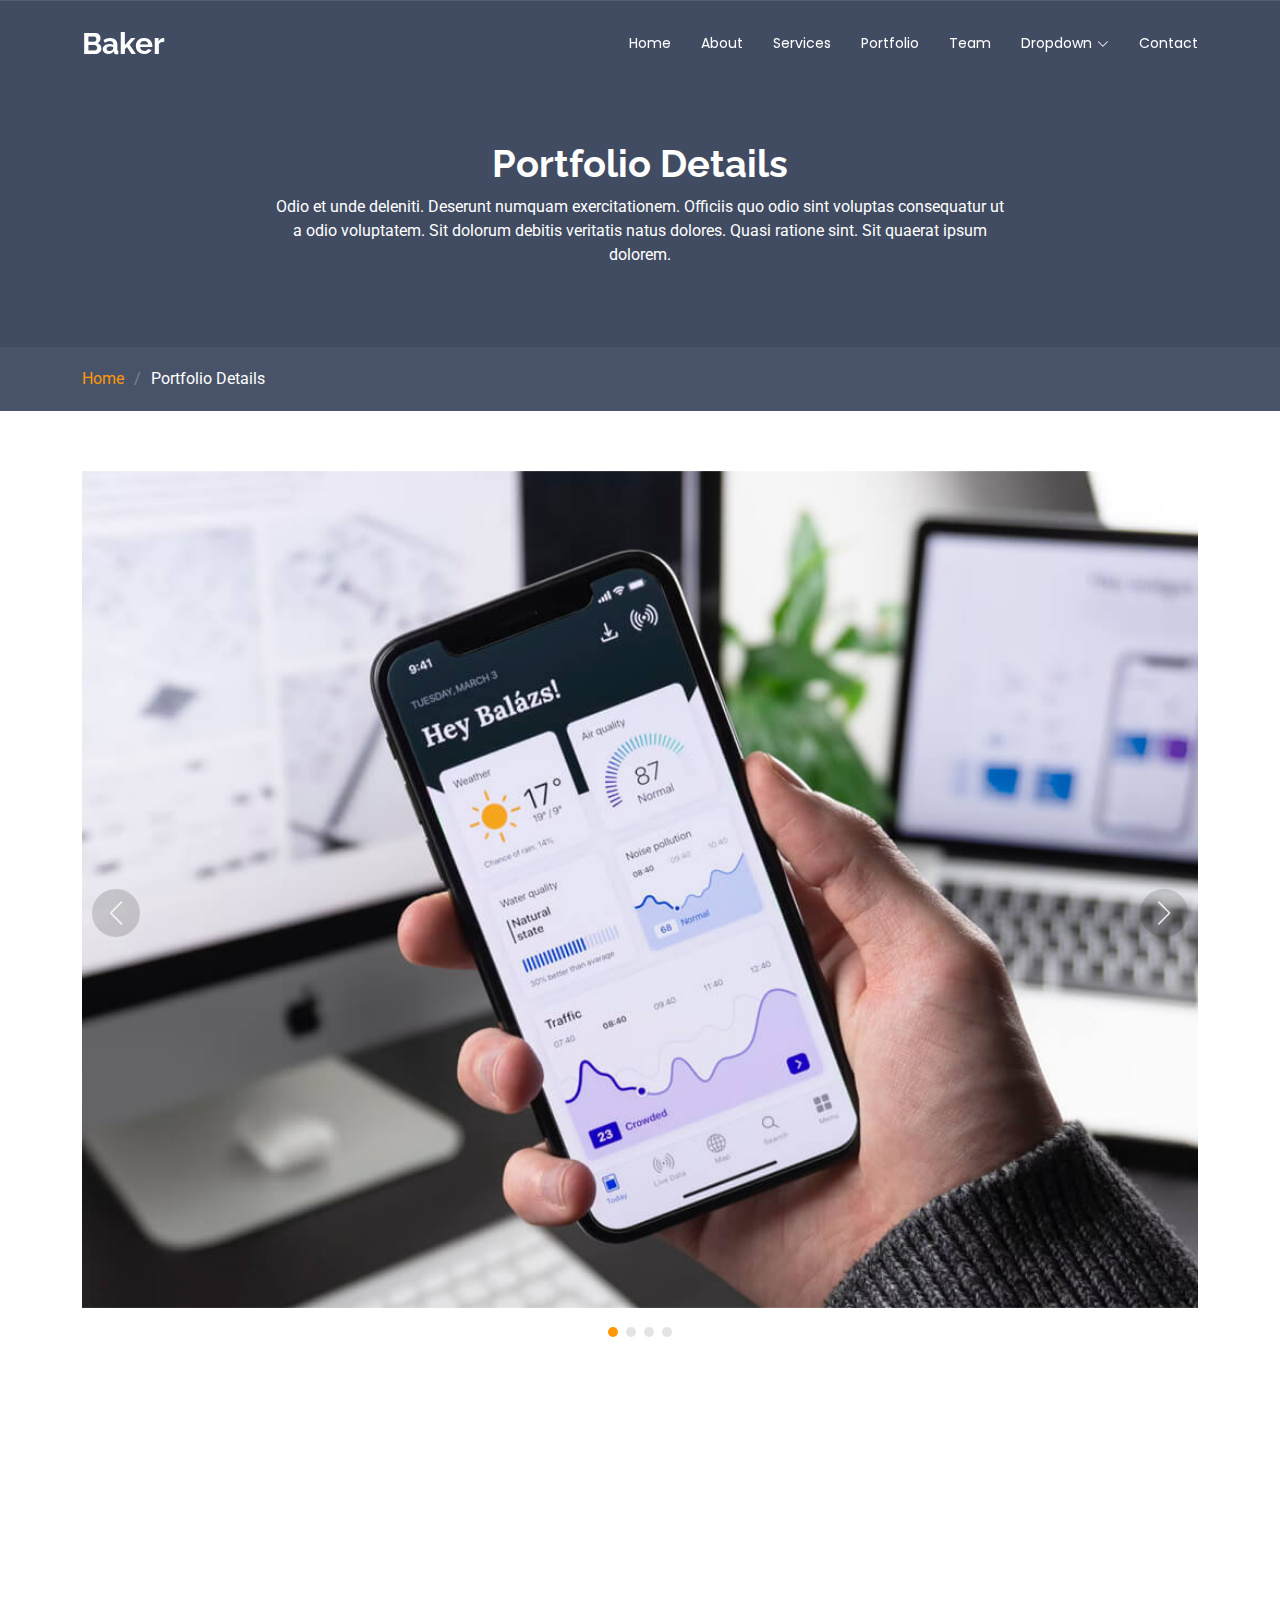
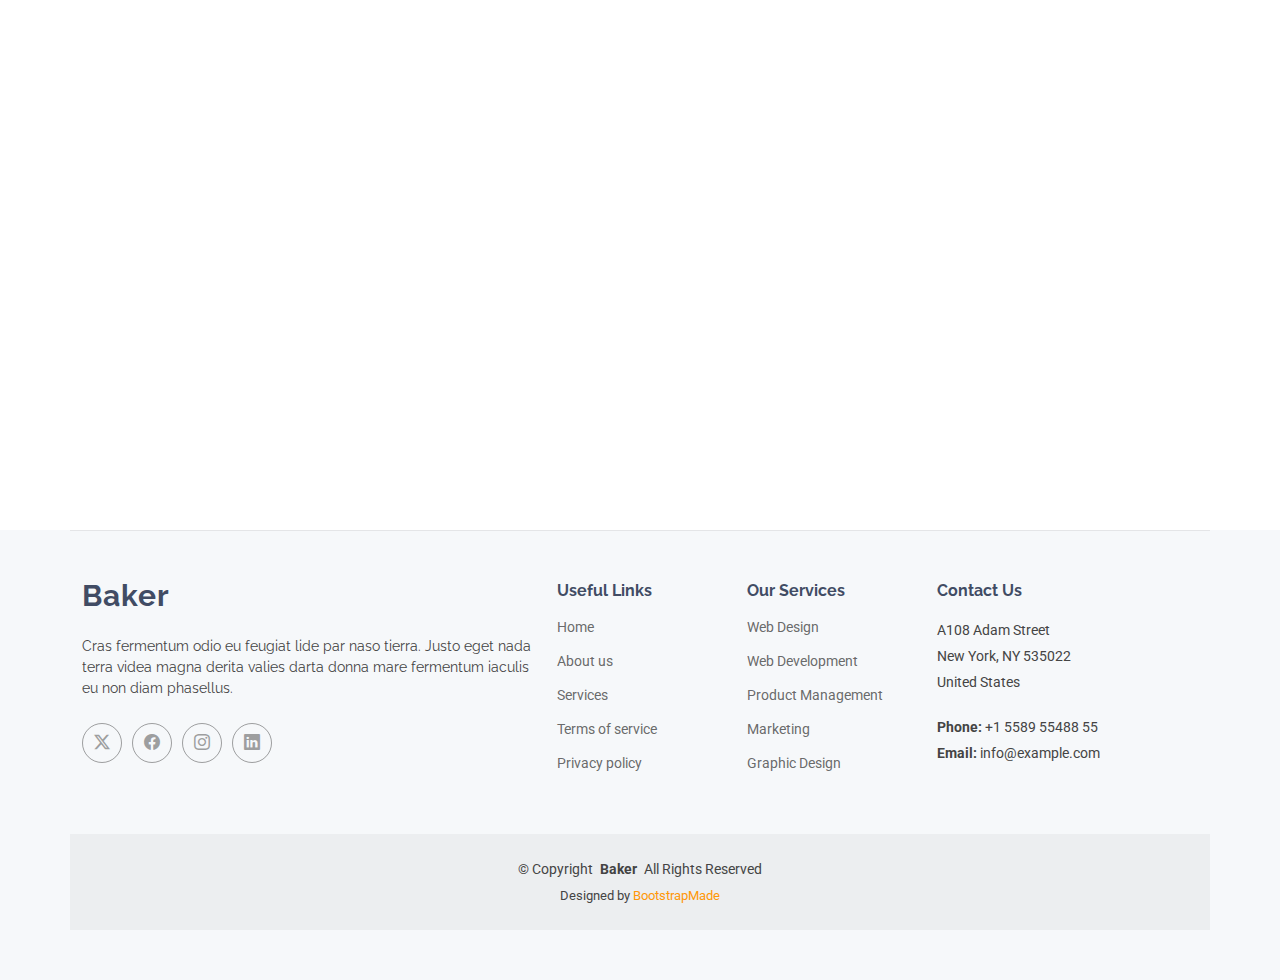
<file: New folder/Baker/portfolio-details.html>
<!DOCTYPE html>
<html lang="en">

<head>
  <meta charset="utf-8">
  <meta content="width=device-width, initial-scale=1.0" name="viewport">
  <title>Portfolio Details - Baker Bootstrap Template</title>
  <meta name="description" content="">
  <meta name="keywords" content="">

  <!-- Favicons -->
  <link href="assets/img/favicon.png" rel="icon">
  <link href="assets/img/apple-touch-icon.png" rel="apple-touch-icon">

  <!-- Fonts -->
  <link href="https://fonts.googleapis.com" rel="preconnect">
  <link href="https://fonts.gstatic.com" rel="preconnect" crossorigin>
  <link href="https://fonts.googleapis.com/css2?family=Roboto:ital,wght@0,100;0,300;0,400;0,500;0,700;0,900;1,100;1,300;1,400;1,500;1,700;1,900&family=Poppins:ital,wght@0,100;0,200;0,300;0,400;0,500;0,600;0,700;0,800;0,900;1,100;1,200;1,300;1,400;1,500;1,600;1,700;1,800;1,900&family=Raleway:ital,wght@0,100;0,200;0,300;0,400;0,500;0,600;0,700;0,800;0,900;1,100;1,200;1,300;1,400;1,500;1,600;1,700;1,800;1,900&display=swap" rel="stylesheet">

  <!-- Vendor CSS Files -->
  <link href="assets/vendor/bootstrap/css/bootstrap.min.css" rel="stylesheet">
  <link href="assets/vendor/bootstrap-icons/bootstrap-icons.css" rel="stylesheet">
  <link href="assets/vendor/aos/aos.css" rel="stylesheet">
  <link href="assets/vendor/swiper/swiper-bundle.min.css" rel="stylesheet">
  <link href="assets/vendor/glightbox/css/glightbox.min.css" rel="stylesheet">

  <!-- Main CSS File -->
  <link href="assets/css/main.css" rel="stylesheet">

  <!-- =======================================================
  * Template Name: Baker
  * Template URL: https://bootstrapmade.com/baker-free-onepage-bootstrap-theme/
  * Updated: Aug 07 2024 with Bootstrap v5.3.3
  * Author: BootstrapMade.com
  * License: https://bootstrapmade.com/license/
  ======================================================== -->
</head>

<body class="portfolio-details-page">

  <header id="header" class="header d-flex align-items-center fixed-top">
    <div class="container-fluid container-xl position-relative d-flex align-items-center justify-content-between">

      <a href="index.html" class="logo d-flex align-items-center">
        <!-- Uncomment the line below if you also wish to use an image logo -->
        <!-- <img src="assets/img/logo.png" alt=""> -->
        <h1 class="sitename">Baker</h1>
      </a>

      <nav id="navmenu" class="navmenu">
        <ul>
          <li><a href="#hero">Home</a></li>
          <li><a href="#about">About</a></li>
          <li><a href="#services">Services</a></li>
          <li><a href="#portfolio">Portfolio</a></li>
          <li><a href="#team">Team</a></li>
          <li class="dropdown"><a href="#"><span>Dropdown</span> <i class="bi bi-chevron-down toggle-dropdown"></i></a>
            <ul>
              <li><a href="#">Dropdown 1</a></li>
              <li class="dropdown"><a href="#"><span>Deep Dropdown</span> <i class="bi bi-chevron-down toggle-dropdown"></i></a>
                <ul>
                  <li><a href="#">Deep Dropdown 1</a></li>
                  <li><a href="#">Deep Dropdown 2</a></li>
                  <li><a href="#">Deep Dropdown 3</a></li>
                  <li><a href="#">Deep Dropdown 4</a></li>
                  <li><a href="#">Deep Dropdown 5</a></li>
                </ul>
              </li>
              <li><a href="#">Dropdown 2</a></li>
              <li><a href="#">Dropdown 3</a></li>
              <li><a href="#">Dropdown 4</a></li>
            </ul>
          </li>
          <li><a href="#contact">Contact</a></li>
        </ul>
        <i class="mobile-nav-toggle d-xl-none bi bi-list"></i>
      </nav>

    </div>
  </header>

  <main class="main">

    <!-- Page Title -->
    <div class="page-title dark-background">
      <div class="heading">
        <div class="container">
          <div class="row d-flex justify-content-center text-center">
            <div class="col-lg-8">
              <h1 class="heading-title">Portfolio Details</h1>
              <p class="mb-0">
                Odio et unde deleniti. Deserunt numquam exercitationem. Officiis quo
                odio sint voluptas consequatur ut a odio voluptatem. Sit dolorum
                debitis veritatis natus dolores. Quasi ratione sint. Sit quaerat
                ipsum dolorem.
              </p>
            </div>
          </div>
        </div>
      </div>
      <nav class="breadcrumbs">
        <div class="container">
          <ol>
            <li><a href="index.html">Home</a></li>
            <li class="current">Portfolio Details</li>
          </ol>
        </div>
      </nav>
    </div><!-- End Page Title -->

    <!-- Portfolio Details Section -->
    <section id="portfolio-details" class="portfolio-details section">

      <div class="container" data-aos="fade-up">

        <div class="portfolio-details-slider swiper init-swiper">
          <script type="application/json" class="swiper-config">
            {
              "loop": true,
              "speed": 600,
              "autoplay": {
                "delay": 5000
              },
              "slidesPerView": "auto",
              "navigation": {
                "nextEl": ".swiper-button-next",
                "prevEl": ".swiper-button-prev"
              },
              "pagination": {
                "el": ".swiper-pagination",
                "type": "bullets",
                "clickable": true
              }
            }
          </script>
          <div class="swiper-wrapper align-items-center">

            <div class="swiper-slide">
              <img src="assets/img/portfolio/app-1.jpg" alt="">
            </div>

            <div class="swiper-slide">
              <img src="assets/img/portfolio/product-1.jpg" alt="">
            </div>

            <div class="swiper-slide">
              <img src="assets/img/portfolio/branding-1.jpg" alt="">
            </div>

            <div class="swiper-slide">
              <img src="assets/img/portfolio/books-1.jpg" alt="">
            </div>

          </div>
          <div class="swiper-button-prev"></div>
          <div class="swiper-button-next"></div>
          <div class="swiper-pagination"></div>
        </div>

        <div class="row justify-content-between gy-4 mt-4">

          <div class="col-lg-8" data-aos="fade-up">
            <div class="portfolio-description">
              <h2>This is an example of portfolio details</h2>
              <p>
                Autem ipsum nam porro corporis rerum. Quis eos dolorem eos itaque inventore commodi labore quia quia. Exercitationem repudiandae officiis neque suscipit non officia eaque itaque enim. Voluptatem officia accusantium nesciunt est omnis tempora consectetur dignissimos. Sequi nulla at esse enim cum deserunt eius.
              </p>
              <p>
                Amet consequatur qui dolore veniam voluptatem voluptatem sit. Non aspernatur atque natus ut cum nam et. Praesentium error dolores rerum minus sequi quia veritatis eum. Eos et doloribus doloremque nesciunt molestiae laboriosam.
              </p>

              <div class="testimonial-item">
                <p>
                  <i class="bi bi-quote quote-icon-left"></i>
                  <span>Export tempor illum tamen malis malis eram quae irure esse labore quem cillum quid cillum eram malis quorum velit fore eram velit sunt aliqua noster fugiat irure amet legam anim culpa.</span>
                  <i class="bi bi-quote quote-icon-right"></i>
                </p>
                <div>
                  <img src="assets/img/testimonials/testimonials-2.jpg" class="testimonial-img" alt="">
                  <h3>Sara Wilsson</h3>
                  <h4>Designer</h4>
                </div>
              </div>

              <p>
                Impedit ipsum quae et aliquid doloribus et voluptatem quasi. Perspiciatis occaecati earum et magnam animi. Quibusdam non qui ea vitae suscipit vitae sunt. Repudiandae incidunt cumque minus deserunt assumenda tempore. Delectus voluptas necessitatibus est.
              </p>

              <p>
                Sunt voluptatum sapiente facilis quo odio aut ipsum repellat debitis. Molestiae et autem libero. Explicabo et quod necessitatibus similique quis dolor eum. Numquam eaque praesentium rem et qui nesciunt.
              </p>

            </div>
          </div>

          <div class="col-lg-3" data-aos="fade-up" data-aos-delay="100">
            <div class="portfolio-info">
              <h3>Project information</h3>
              <ul>
                <li><strong>Category</strong> Web design</li>
                <li><strong>Client</strong> ASU Company</li>
                <li><strong>Project date</strong> 01 March, 2020</li>
                <li><strong>Project URL</strong> <a href="#">www.example.com</a></li>
                <li><a href="#" class="btn-visit align-self-start">Visit Website</a></li>
              </ul>
            </div>
          </div>

        </div>

      </div>

    </section><!-- /Portfolio Details Section -->

  </main>

  <footer id="footer" class="footer light-background">

    <div class="container footer-top">
      <div class="row gy-4">
        <div class="col-lg-5 col-md-12 footer-about">
          <a href="index.html" class="logo d-flex align-items-center">
            <span class="sitename">Baker</span>
          </a>
          <p>Cras fermentum odio eu feugiat lide par naso tierra. Justo eget nada terra videa magna derita valies darta donna mare fermentum iaculis eu non diam phasellus.</p>
          <div class="social-links d-flex mt-4">
            <a href=""><i class="bi bi-twitter-x"></i></a>
            <a href=""><i class="bi bi-facebook"></i></a>
            <a href=""><i class="bi bi-instagram"></i></a>
            <a href=""><i class="bi bi-linkedin"></i></a>
          </div>
        </div>

        <div class="col-lg-2 col-6 footer-links">
          <h4>Useful Links</h4>
          <ul>
            <li><a href="#">Home</a></li>
            <li><a href="#">About us</a></li>
            <li><a href="#">Services</a></li>
            <li><a href="#">Terms of service</a></li>
            <li><a href="#">Privacy policy</a></li>
          </ul>
        </div>

        <div class="col-lg-2 col-6 footer-links">
          <h4>Our Services</h4>
          <ul>
            <li><a href="#">Web Design</a></li>
            <li><a href="#">Web Development</a></li>
            <li><a href="#">Product Management</a></li>
            <li><a href="#">Marketing</a></li>
            <li><a href="#">Graphic Design</a></li>
          </ul>
        </div>

        <div class="col-lg-3 col-md-12 footer-contact text-center text-md-start">
          <h4>Contact Us</h4>
          <p>A108 Adam Street</p>
          <p>New York, NY 535022</p>
          <p>United States</p>
          <p class="mt-4"><strong>Phone:</strong> <span>+1 5589 55488 55</span></p>
          <p><strong>Email:</strong> <span>info@example.com</span></p>
        </div>

      </div>
    </div>

    <div class="container copyright text-center mt-4">
      <p>© <span>Copyright</span> <strong class="px-1 sitename">Baker</strong> <span>All Rights Reserved</span></p>
      <div class="credits">
        <!-- All the links in the footer should remain intact. -->
        <!-- You can delete the links only if you've purchased the pro version. -->
        <!-- Licensing information: https://bootstrapmade.com/license/ -->
        <!-- Purchase the pro version with working PHP/AJAX contact form: [buy-url] -->
        Designed by <a href="https://bootstrapmade.com/">BootstrapMade</a>
      </div>
    </div>

  </footer>

  <!-- Scroll Top -->
  <a href="#" id="scroll-top" class="scroll-top d-flex align-items-center justify-content-center"><i class="bi bi-arrow-up-short"></i></a>

  <!-- Preloader -->
  <div id="preloader"></div>

  <!-- Vendor JS Files -->
  <script src="assets/vendor/bootstrap/js/bootstrap.bundle.min.js"></script>
  <script src="assets/vendor/php-email-form/validate.js"></script>
  <script src="assets/vendor/aos/aos.js"></script>
  <script src="assets/vendor/purecounter/purecounter_vanilla.js"></script>
  <script src="assets/vendor/swiper/swiper-bundle.min.js"></script>
  <script src="assets/vendor/glightbox/js/glightbox.min.js"></script>
  <script src="assets/vendor/imagesloaded/imagesloaded.pkgd.min.js"></script>
  <script src="assets/vendor/isotope-layout/isotope.pkgd.min.js"></script>

  <!-- Main JS File -->
  <script src="assets/js/main.js"></script>

</body>

</html>
</file>
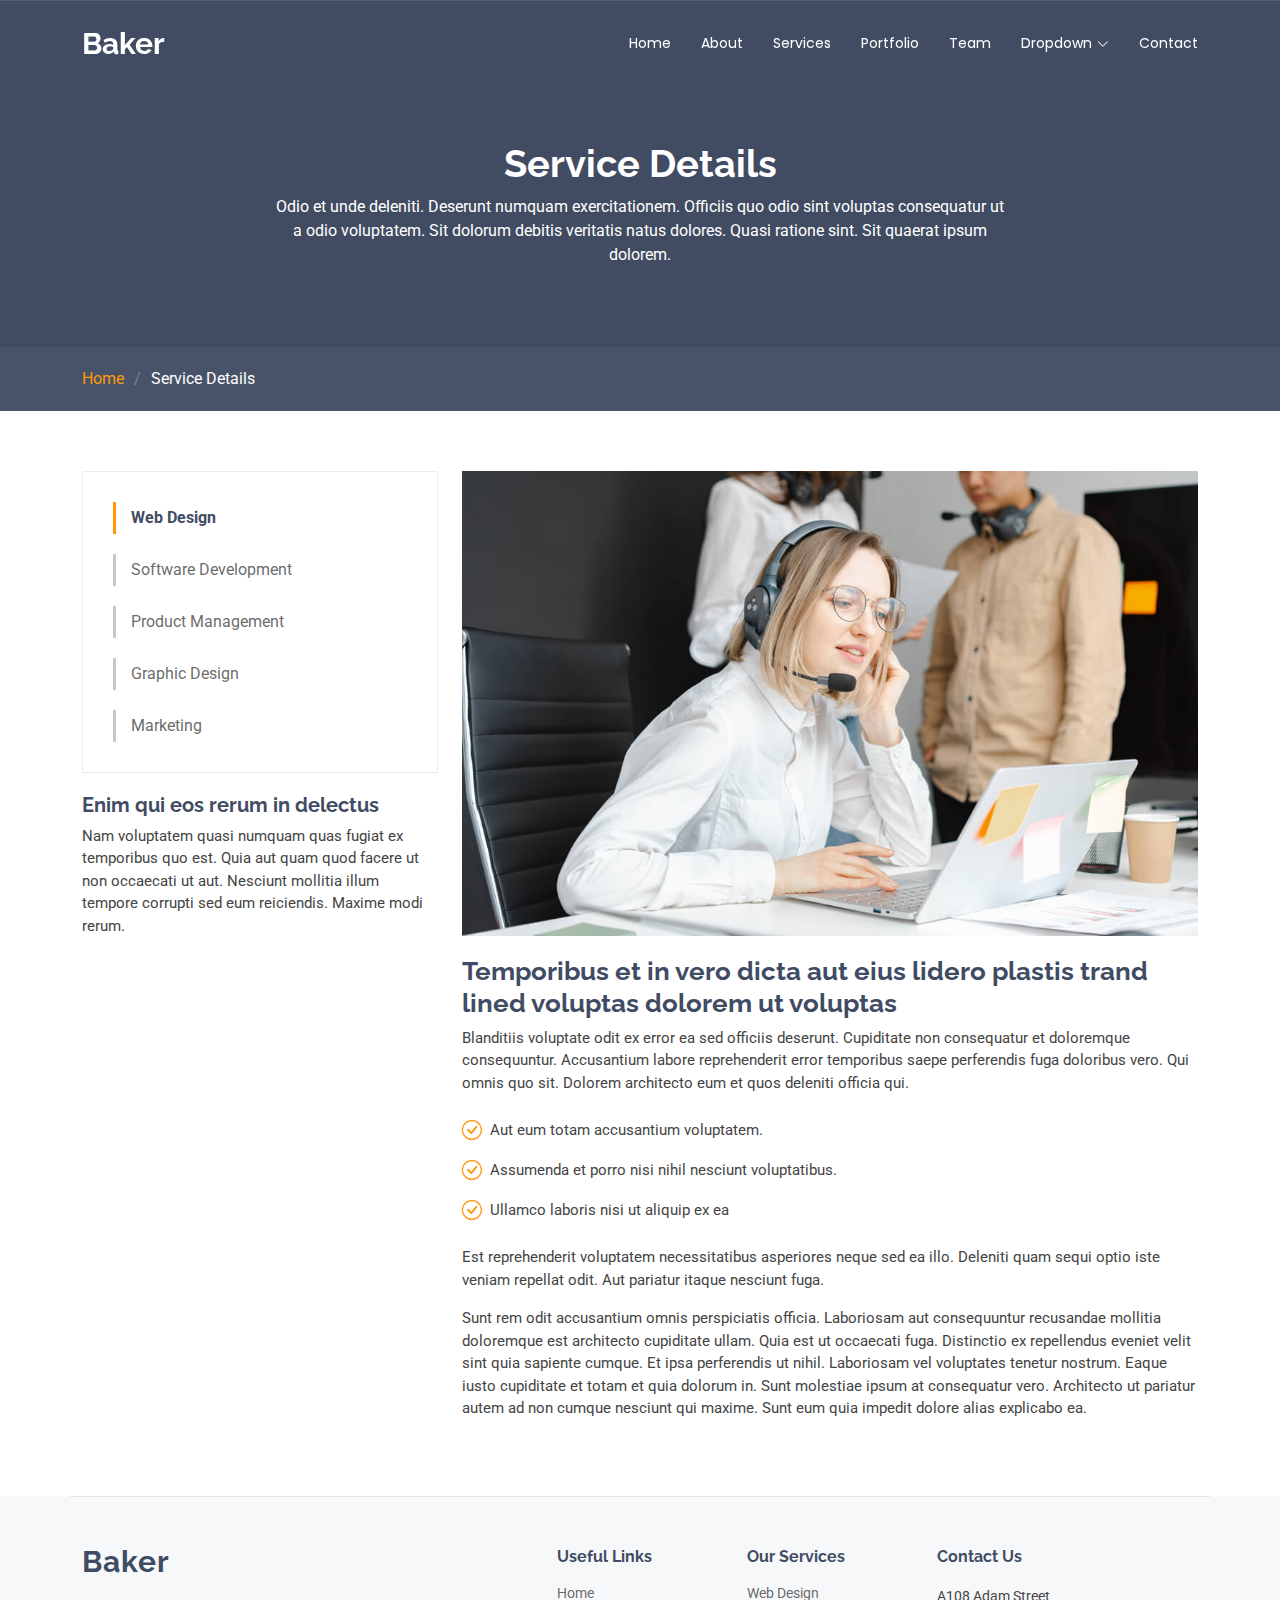
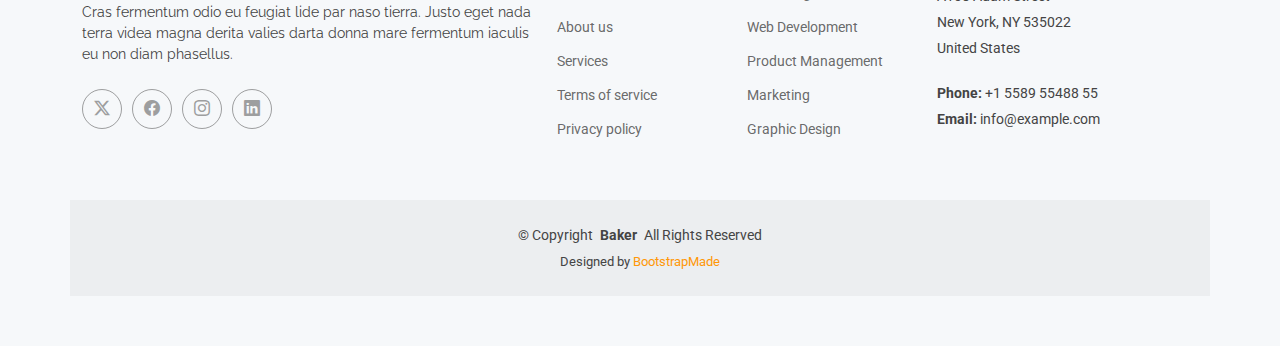
<file: New folder/Baker/service-details.html>
<!DOCTYPE html>
<html lang="en">

<head>
  <meta charset="utf-8">
  <meta content="width=device-width, initial-scale=1.0" name="viewport">
  <title>Service Details - Baker Bootstrap Template</title>
  <meta name="description" content="">
  <meta name="keywords" content="">

  <!-- Favicons -->
  <link href="assets/img/favicon.png" rel="icon">
  <link href="assets/img/apple-touch-icon.png" rel="apple-touch-icon">

  <!-- Fonts -->
  <link href="https://fonts.googleapis.com" rel="preconnect">
  <link href="https://fonts.gstatic.com" rel="preconnect" crossorigin>
  <link href="https://fonts.googleapis.com/css2?family=Roboto:ital,wght@0,100;0,300;0,400;0,500;0,700;0,900;1,100;1,300;1,400;1,500;1,700;1,900&family=Poppins:ital,wght@0,100;0,200;0,300;0,400;0,500;0,600;0,700;0,800;0,900;1,100;1,200;1,300;1,400;1,500;1,600;1,700;1,800;1,900&family=Raleway:ital,wght@0,100;0,200;0,300;0,400;0,500;0,600;0,700;0,800;0,900;1,100;1,200;1,300;1,400;1,500;1,600;1,700;1,800;1,900&display=swap" rel="stylesheet">

  <!-- Vendor CSS Files -->
  <link href="assets/vendor/bootstrap/css/bootstrap.min.css" rel="stylesheet">
  <link href="assets/vendor/bootstrap-icons/bootstrap-icons.css" rel="stylesheet">
  <link href="assets/vendor/aos/aos.css" rel="stylesheet">
  <link href="assets/vendor/swiper/swiper-bundle.min.css" rel="stylesheet">
  <link href="assets/vendor/glightbox/css/glightbox.min.css" rel="stylesheet">

  <!-- Main CSS File -->
  <link href="assets/css/main.css" rel="stylesheet">

  <!-- =======================================================
  * Template Name: Baker
  * Template URL: https://bootstrapmade.com/baker-free-onepage-bootstrap-theme/
  * Updated: Aug 07 2024 with Bootstrap v5.3.3
  * Author: BootstrapMade.com
  * License: https://bootstrapmade.com/license/
  ======================================================== -->
</head>

<body class="service-details-page">

  <header id="header" class="header d-flex align-items-center fixed-top">
    <div class="container-fluid container-xl position-relative d-flex align-items-center justify-content-between">

      <a href="index.html" class="logo d-flex align-items-center">
        <!-- Uncomment the line below if you also wish to use an image logo -->
        <!-- <img src="assets/img/logo.png" alt=""> -->
        <h1 class="sitename">Baker</h1>
      </a>

      <nav id="navmenu" class="navmenu">
        <ul>
          <li><a href="#hero">Home</a></li>
          <li><a href="#about">About</a></li>
          <li><a href="#services">Services</a></li>
          <li><a href="#portfolio">Portfolio</a></li>
          <li><a href="#team">Team</a></li>
          <li class="dropdown"><a href="#"><span>Dropdown</span> <i class="bi bi-chevron-down toggle-dropdown"></i></a>
            <ul>
              <li><a href="#">Dropdown 1</a></li>
              <li class="dropdown"><a href="#"><span>Deep Dropdown</span> <i class="bi bi-chevron-down toggle-dropdown"></i></a>
                <ul>
                  <li><a href="#">Deep Dropdown 1</a></li>
                  <li><a href="#">Deep Dropdown 2</a></li>
                  <li><a href="#">Deep Dropdown 3</a></li>
                  <li><a href="#">Deep Dropdown 4</a></li>
                  <li><a href="#">Deep Dropdown 5</a></li>
                </ul>
              </li>
              <li><a href="#">Dropdown 2</a></li>
              <li><a href="#">Dropdown 3</a></li>
              <li><a href="#">Dropdown 4</a></li>
            </ul>
          </li>
          <li><a href="#contact">Contact</a></li>
        </ul>
        <i class="mobile-nav-toggle d-xl-none bi bi-list"></i>
      </nav>

    </div>
  </header>

  <main class="main">

    <!-- Page Title -->
    <div class="page-title dark-background">
      <div class="heading">
        <div class="container">
          <div class="row d-flex justify-content-center text-center">
            <div class="col-lg-8">
              <h1 class="heading-title">Service Details</h1>
              <p class="mb-0">
                Odio et unde deleniti. Deserunt numquam exercitationem. Officiis quo
                odio sint voluptas consequatur ut a odio voluptatem. Sit dolorum
                debitis veritatis natus dolores. Quasi ratione sint. Sit quaerat
                ipsum dolorem.
              </p>
            </div>
          </div>
        </div>
      </div>
      <nav class="breadcrumbs">
        <div class="container">
          <ol>
            <li><a href="index.html">Home</a></li>
            <li class="current">Service Details</li>
          </ol>
        </div>
      </nav>
    </div><!-- End Page Title -->

    <!-- Service Details Section -->
    <section id="service-details" class="service-details section">

      <div class="container">

        <div class="row gy-4">

          <div class="col-lg-4" data-aos="fade-up" data-aos-delay="100">
            <div class="services-list">
              <a href="#" class="active">Web Design</a>
              <a href="#">Software Development</a>
              <a href="#">Product Management</a>
              <a href="#">Graphic Design</a>
              <a href="#">Marketing</a>
            </div>

            <h4>Enim qui eos rerum in delectus</h4>
            <p>Nam voluptatem quasi numquam quas fugiat ex temporibus quo est. Quia aut quam quod facere ut non occaecati ut aut. Nesciunt mollitia illum tempore corrupti sed eum reiciendis. Maxime modi rerum.</p>
          </div>

          <div class="col-lg-8" data-aos="fade-up" data-aos-delay="200">
            <img src="assets/img/services.jpg" alt="" class="img-fluid services-img">
            <h3>Temporibus et in vero dicta aut eius lidero plastis trand lined voluptas dolorem ut voluptas</h3>
            <p>
              Blanditiis voluptate odit ex error ea sed officiis deserunt. Cupiditate non consequatur et doloremque consequuntur. Accusantium labore reprehenderit error temporibus saepe perferendis fuga doloribus vero. Qui omnis quo sit. Dolorem architecto eum et quos deleniti officia qui.
            </p>
            <ul>
              <li><i class="bi bi-check-circle"></i> <span>Aut eum totam accusantium voluptatem.</span></li>
              <li><i class="bi bi-check-circle"></i> <span>Assumenda et porro nisi nihil nesciunt voluptatibus.</span></li>
              <li><i class="bi bi-check-circle"></i> <span>Ullamco laboris nisi ut aliquip ex ea</span></li>
            </ul>
            <p>
              Est reprehenderit voluptatem necessitatibus asperiores neque sed ea illo. Deleniti quam sequi optio iste veniam repellat odit. Aut pariatur itaque nesciunt fuga.
            </p>
            <p>
              Sunt rem odit accusantium omnis perspiciatis officia. Laboriosam aut consequuntur recusandae mollitia doloremque est architecto cupiditate ullam. Quia est ut occaecati fuga. Distinctio ex repellendus eveniet velit sint quia sapiente cumque. Et ipsa perferendis ut nihil. Laboriosam vel voluptates tenetur nostrum. Eaque iusto cupiditate et totam et quia dolorum in. Sunt molestiae ipsum at consequatur vero. Architecto ut pariatur autem ad non cumque nesciunt qui maxime. Sunt eum quia impedit dolore alias explicabo ea.
            </p>
          </div>

        </div>

      </div>

    </section><!-- /Service Details Section -->

  </main>

  <footer id="footer" class="footer light-background">

    <div class="container footer-top">
      <div class="row gy-4">
        <div class="col-lg-5 col-md-12 footer-about">
          <a href="index.html" class="logo d-flex align-items-center">
            <span class="sitename">Baker</span>
          </a>
          <p>Cras fermentum odio eu feugiat lide par naso tierra. Justo eget nada terra videa magna derita valies darta donna mare fermentum iaculis eu non diam phasellus.</p>
          <div class="social-links d-flex mt-4">
            <a href=""><i class="bi bi-twitter-x"></i></a>
            <a href=""><i class="bi bi-facebook"></i></a>
            <a href=""><i class="bi bi-instagram"></i></a>
            <a href=""><i class="bi bi-linkedin"></i></a>
          </div>
        </div>

        <div class="col-lg-2 col-6 footer-links">
          <h4>Useful Links</h4>
          <ul>
            <li><a href="#">Home</a></li>
            <li><a href="#">About us</a></li>
            <li><a href="#">Services</a></li>
            <li><a href="#">Terms of service</a></li>
            <li><a href="#">Privacy policy</a></li>
          </ul>
        </div>

        <div class="col-lg-2 col-6 footer-links">
          <h4>Our Services</h4>
          <ul>
            <li><a href="#">Web Design</a></li>
            <li><a href="#">Web Development</a></li>
            <li><a href="#">Product Management</a></li>
            <li><a href="#">Marketing</a></li>
            <li><a href="#">Graphic Design</a></li>
          </ul>
        </div>

        <div class="col-lg-3 col-md-12 footer-contact text-center text-md-start">
          <h4>Contact Us</h4>
          <p>A108 Adam Street</p>
          <p>New York, NY 535022</p>
          <p>United States</p>
          <p class="mt-4"><strong>Phone:</strong> <span>+1 5589 55488 55</span></p>
          <p><strong>Email:</strong> <span>info@example.com</span></p>
        </div>

      </div>
    </div>

    <div class="container copyright text-center mt-4">
      <p>© <span>Copyright</span> <strong class="px-1 sitename">Baker</strong> <span>All Rights Reserved</span></p>
      <div class="credits">
        <!-- All the links in the footer should remain intact. -->
        <!-- You can delete the links only if you've purchased the pro version. -->
        <!-- Licensing information: https://bootstrapmade.com/license/ -->
        <!-- Purchase the pro version with working PHP/AJAX contact form: [buy-url] -->
        Designed by <a href="https://bootstrapmade.com/">BootstrapMade</a>
      </div>
    </div>

  </footer>

  <!-- Scroll Top -->
  <a href="#" id="scroll-top" class="scroll-top d-flex align-items-center justify-content-center"><i class="bi bi-arrow-up-short"></i></a>

  <!-- Preloader -->
  <div id="preloader"></div>

  <!-- Vendor JS Files -->
  <script src="assets/vendor/bootstrap/js/bootstrap.bundle.min.js"></script>
  <script src="assets/vendor/php-email-form/validate.js"></script>
  <script src="assets/vendor/aos/aos.js"></script>
  <script src="assets/vendor/purecounter/purecounter_vanilla.js"></script>
  <script src="assets/vendor/swiper/swiper-bundle.min.js"></script>
  <script src="assets/vendor/glightbox/js/glightbox.min.js"></script>
  <script src="assets/vendor/imagesloaded/imagesloaded.pkgd.min.js"></script>
  <script src="assets/vendor/isotope-layout/isotope.pkgd.min.js"></script>

  <!-- Main JS File -->
  <script src="assets/js/main.js"></script>

</body>

</html>
</file>
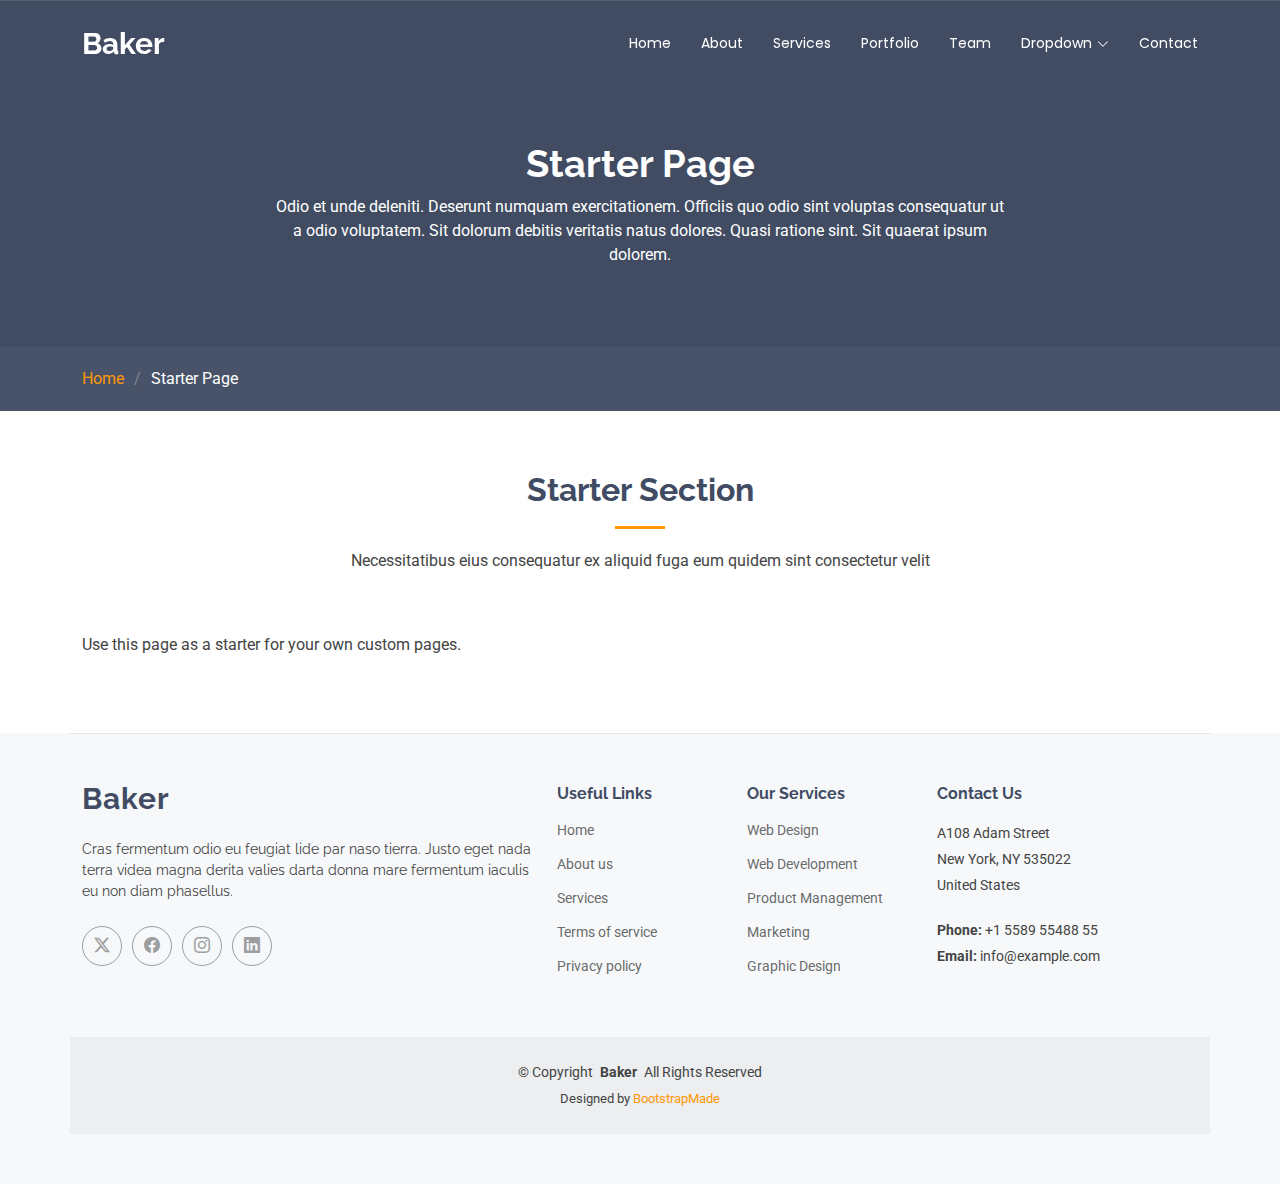
<file: New folder/Baker/starter-page.html>
<!DOCTYPE html>
<html lang="en">

<head>
  <meta charset="utf-8">
  <meta content="width=device-width, initial-scale=1.0" name="viewport">
  <title>Starter Page - Baker Bootstrap Template</title>
  <meta name="description" content="">
  <meta name="keywords" content="">

  <!-- Favicons -->
  <link href="assets/img/favicon.png" rel="icon">
  <link href="assets/img/apple-touch-icon.png" rel="apple-touch-icon">

  <!-- Fonts -->
  <link href="https://fonts.googleapis.com" rel="preconnect">
  <link href="https://fonts.gstatic.com" rel="preconnect" crossorigin>
  <link href="https://fonts.googleapis.com/css2?family=Roboto:ital,wght@0,100;0,300;0,400;0,500;0,700;0,900;1,100;1,300;1,400;1,500;1,700;1,900&family=Poppins:ital,wght@0,100;0,200;0,300;0,400;0,500;0,600;0,700;0,800;0,900;1,100;1,200;1,300;1,400;1,500;1,600;1,700;1,800;1,900&family=Raleway:ital,wght@0,100;0,200;0,300;0,400;0,500;0,600;0,700;0,800;0,900;1,100;1,200;1,300;1,400;1,500;1,600;1,700;1,800;1,900&display=swap" rel="stylesheet">

  <!-- Vendor CSS Files -->
  <link href="assets/vendor/bootstrap/css/bootstrap.min.css" rel="stylesheet">
  <link href="assets/vendor/bootstrap-icons/bootstrap-icons.css" rel="stylesheet">
  <link href="assets/vendor/aos/aos.css" rel="stylesheet">
  <link href="assets/vendor/swiper/swiper-bundle.min.css" rel="stylesheet">
  <link href="assets/vendor/glightbox/css/glightbox.min.css" rel="stylesheet">

  <!-- Main CSS File -->
  <link href="assets/css/main.css" rel="stylesheet">

  <!-- =======================================================
  * Template Name: Baker
  * Template URL: https://bootstrapmade.com/baker-free-onepage-bootstrap-theme/
  * Updated: Aug 07 2024 with Bootstrap v5.3.3
  * Author: BootstrapMade.com
  * License: https://bootstrapmade.com/license/
  ======================================================== -->
</head>

<body class="starter-page-page">

  <header id="header" class="header d-flex align-items-center fixed-top">
    <div class="container-fluid container-xl position-relative d-flex align-items-center justify-content-between">

      <a href="index.html" class="logo d-flex align-items-center">
        <!-- Uncomment the line below if you also wish to use an image logo -->
        <!-- <img src="assets/img/logo.png" alt=""> -->
        <h1 class="sitename">Baker</h1>
      </a>

      <nav id="navmenu" class="navmenu">
        <ul>
          <li><a href="#hero">Home</a></li>
          <li><a href="#about">About</a></li>
          <li><a href="#services">Services</a></li>
          <li><a href="#portfolio">Portfolio</a></li>
          <li><a href="#team">Team</a></li>
          <li class="dropdown"><a href="#"><span>Dropdown</span> <i class="bi bi-chevron-down toggle-dropdown"></i></a>
            <ul>
              <li><a href="#">Dropdown 1</a></li>
              <li class="dropdown"><a href="#"><span>Deep Dropdown</span> <i class="bi bi-chevron-down toggle-dropdown"></i></a>
                <ul>
                  <li><a href="#">Deep Dropdown 1</a></li>
                  <li><a href="#">Deep Dropdown 2</a></li>
                  <li><a href="#">Deep Dropdown 3</a></li>
                  <li><a href="#">Deep Dropdown 4</a></li>
                  <li><a href="#">Deep Dropdown 5</a></li>
                </ul>
              </li>
              <li><a href="#">Dropdown 2</a></li>
              <li><a href="#">Dropdown 3</a></li>
              <li><a href="#">Dropdown 4</a></li>
            </ul>
          </li>
          <li><a href="#contact">Contact</a></li>
        </ul>
        <i class="mobile-nav-toggle d-xl-none bi bi-list"></i>
      </nav>

    </div>
  </header>

  <main class="main">

    <!-- Page Title -->
    <div class="page-title dark-background">
      <div class="heading">
        <div class="container">
          <div class="row d-flex justify-content-center text-center">
            <div class="col-lg-8">
              <h1 class="heading-title">Starter Page</h1>
              <p class="mb-0">
                Odio et unde deleniti. Deserunt numquam exercitationem. Officiis quo
                odio sint voluptas consequatur ut a odio voluptatem. Sit dolorum
                debitis veritatis natus dolores. Quasi ratione sint. Sit quaerat
                ipsum dolorem.
              </p>
            </div>
          </div>
        </div>
      </div>
      <nav class="breadcrumbs">
        <div class="container">
          <ol>
            <li><a href="index.html">Home</a></li>
            <li class="current">Starter Page</li>
          </ol>
        </div>
      </nav>
    </div><!-- End Page Title -->

    <!-- Starter Section Section -->
    <section id="starter-section" class="starter-section section">

      <!-- Section Title -->
      <div class="container section-title" data-aos="fade-up">
        <h2>Starter Section</h2>
        <p>Necessitatibus eius consequatur ex aliquid fuga eum quidem sint consectetur velit</p>
      </div><!-- End Section Title -->

      <div class="container" data-aos="fade-up">
        <p>Use this page as a starter for your own custom pages.</p>
      </div>

    </section><!-- /Starter Section Section -->

  </main>

  <footer id="footer" class="footer light-background">

    <div class="container footer-top">
      <div class="row gy-4">
        <div class="col-lg-5 col-md-12 footer-about">
          <a href="index.html" class="logo d-flex align-items-center">
            <span class="sitename">Baker</span>
          </a>
          <p>Cras fermentum odio eu feugiat lide par naso tierra. Justo eget nada terra videa magna derita valies darta donna mare fermentum iaculis eu non diam phasellus.</p>
          <div class="social-links d-flex mt-4">
            <a href=""><i class="bi bi-twitter-x"></i></a>
            <a href=""><i class="bi bi-facebook"></i></a>
            <a href=""><i class="bi bi-instagram"></i></a>
            <a href=""><i class="bi bi-linkedin"></i></a>
          </div>
        </div>

        <div class="col-lg-2 col-6 footer-links">
          <h4>Useful Links</h4>
          <ul>
            <li><a href="#">Home</a></li>
            <li><a href="#">About us</a></li>
            <li><a href="#">Services</a></li>
            <li><a href="#">Terms of service</a></li>
            <li><a href="#">Privacy policy</a></li>
          </ul>
        </div>

        <div class="col-lg-2 col-6 footer-links">
          <h4>Our Services</h4>
          <ul>
            <li><a href="#">Web Design</a></li>
            <li><a href="#">Web Development</a></li>
            <li><a href="#">Product Management</a></li>
            <li><a href="#">Marketing</a></li>
            <li><a href="#">Graphic Design</a></li>
          </ul>
        </div>

        <div class="col-lg-3 col-md-12 footer-contact text-center text-md-start">
          <h4>Contact Us</h4>
          <p>A108 Adam Street</p>
          <p>New York, NY 535022</p>
          <p>United States</p>
          <p class="mt-4"><strong>Phone:</strong> <span>+1 5589 55488 55</span></p>
          <p><strong>Email:</strong> <span>info@example.com</span></p>
        </div>

      </div>
    </div>

    <div class="container copyright text-center mt-4">
      <p>© <span>Copyright</span> <strong class="px-1 sitename">Baker</strong> <span>All Rights Reserved</span></p>
      <div class="credits">
        <!-- All the links in the footer should remain intact. -->
        <!-- You can delete the links only if you've purchased the pro version. -->
        <!-- Licensing information: https://bootstrapmade.com/license/ -->
        <!-- Purchase the pro version with working PHP/AJAX contact form: [buy-url] -->
        Designed by <a href="https://bootstrapmade.com/">BootstrapMade</a>
      </div>
    </div>

  </footer>

  <!-- Scroll Top -->
  <a href="#" id="scroll-top" class="scroll-top d-flex align-items-center justify-content-center"><i class="bi bi-arrow-up-short"></i></a>

  <!-- Preloader -->
  <div id="preloader"></div>

  <!-- Vendor JS Files -->
  <script src="assets/vendor/bootstrap/js/bootstrap.bundle.min.js"></script>
  <script src="assets/vendor/php-email-form/validate.js"></script>
  <script src="assets/vendor/aos/aos.js"></script>
  <script src="assets/vendor/purecounter/purecounter_vanilla.js"></script>
  <script src="assets/vendor/swiper/swiper-bundle.min.js"></script>
  <script src="assets/vendor/glightbox/js/glightbox.min.js"></script>
  <script src="assets/vendor/imagesloaded/imagesloaded.pkgd.min.js"></script>
  <script src="assets/vendor/isotope-layout/isotope.pkgd.min.js"></script>

  <!-- Main JS File -->
  <script src="assets/js/main.js"></script>

</body>

</html>
</file>
<file: New folder/Baker/assets/css/main.css>
/**
* Template Name: Baker
* Template URL: https://bootstrapmade.com/baker-free-onepage-bootstrap-theme/
* Updated: Aug 07 2024 with Bootstrap v5.3.3
* Author: BootstrapMade.com
* License: https://bootstrapmade.com/license/
*/

/*--------------------------------------------------------------
# Font & Color Variables
# Help: https://bootstrapmade.com/color-system/
--------------------------------------------------------------*/
/* Fonts */
:root {
  --default-font: "Roboto",  system-ui, -apple-system, "Segoe UI", Roboto, "Helvetica Neue", Arial, "Noto Sans", "Liberation Sans", sans-serif, "Apple Color Emoji", "Segoe UI Emoji", "Segoe UI Symbol", "Noto Color Emoji";
  --heading-font: "Raleway",  sans-serif;
  --nav-font: "Poppins",  sans-serif;
}

/* Global Colors - The following color variables are used throughout the website. Updating them here will change the color scheme of the entire website */
:root { 
  --background-color: #ffffff; /* Background color for the entire website, including individual sections */
  --default-color: #444444; /* Default color used for the majority of the text content across the entire website */
  --heading-color: #414c64; /* Color for headings, subheadings and title throughout the website */
  --accent-color: #ff9707; /* Accent color that represents your brand on the website. It's used for buttons, links, and other elements that need to stand out */
  --surface-color: #ffffff; /* The surface color is used as a background of boxed elements within sections, such as cards, icon boxes, or other elements that require a visual separation from the global background. */
  --contrast-color: #ffffff; /* Contrast color for text, ensuring readability against backgrounds of accent, heading, or default colors. */
}

/* Nav Menu Colors - The following color variables are used specifically for the navigation menu. They are separate from the global colors to allow for more customization options */
:root {
  --nav-color: #ffffff;  /* The default color of the main navmenu links */
  --nav-hover-color: #ff9707; /* Applied to main navmenu links when they are hovered over or active */
  --nav-mobile-background-color: #ffffff; /* Used as the background color for mobile navigation menu */
  --nav-dropdown-background-color: #ffffff; /* Used as the background color for dropdown items that appear when hovering over primary navigation items */
  --nav-dropdown-color: #444444; /* Used for navigation links of the dropdown items in the navigation menu. */
  --nav-dropdown-hover-color: #ff9707; /* Similar to --nav-hover-color, this color is applied to dropdown navigation links when they are hovered over. */
}

/* Color Presets - These classes override global colors when applied to any section or element, providing reuse of the sam color scheme. */

.light-background {
  --background-color: #f6f8fa;
  --surface-color: #ffffff;
}

.dark-background {
  --background-color: #414c63;
  --default-color: #ffffff;
  --heading-color: #ffffff;
  --surface-color: #556482;
  --contrast-color: #ffffff;
}

/* Smooth scroll */
:root {
  scroll-behavior: smooth;
}

/*--------------------------------------------------------------
# General Styling & Shared Classes
--------------------------------------------------------------*/
body {
  color: var(--default-color);
  background-color: var(--background-color);
  font-family: var(--default-font);
}

a {
  color: var(--accent-color);
  text-decoration: none;
  transition: 0.3s;
}

a:hover {
  color: color-mix(in srgb, var(--accent-color), transparent 25%);
  text-decoration: none;
}

h1,
h2,
h3,
h4,
h5,
h6 {
  color: var(--heading-color);
  font-family: var(--heading-font);
}

/* PHP Email Form Messages
------------------------------*/
.php-email-form .error-message {
  display: none;
  background: #df1529;
  color: #ffffff;
  text-align: left;
  padding: 15px;
  margin-bottom: 24px;
  font-weight: 600;
}

.php-email-form .sent-message {
  display: none;
  color: #ffffff;
  background: #059652;
  text-align: center;
  padding: 15px;
  margin-bottom: 24px;
  font-weight: 600;
}

.php-email-form .loading {
  display: none;
  background: var(--surface-color);
  text-align: center;
  padding: 15px;
  margin-bottom: 24px;
}

.php-email-form .loading:before {
  content: "";
  display: inline-block;
  border-radius: 50%;
  width: 24px;
  height: 24px;
  margin: 0 10px -6px 0;
  border: 3px solid var(--accent-color);
  border-top-color: var(--surface-color);
  animation: php-email-form-loading 1s linear infinite;
}

@keyframes php-email-form-loading {
  0% {
    transform: rotate(0deg);
  }

  100% {
    transform: rotate(360deg);
  }
}

/*--------------------------------------------------------------
# Global Header
--------------------------------------------------------------*/
.header {
  --background-color: rgba(0, 0, 0, 0);
  --default-color: #ffffff;
  --heading-color: #ffffff;
  color: var(--default-color);
  background-color: var(--background-color);
  padding: 15px 0;
  transition: all 0.5s;
  z-index: 997;
}

.header .logo {
  line-height: 1;
}

.header .logo img {
  max-height: 32px;
  margin-right: 8px;
}

.header .logo h1 {
  font-size: 30px;
  margin: 0;
  font-weight: 700;
  color: var(--heading-color);
}

.scrolled .header {
  box-shadow: 0px 0 18px rgba(0, 0, 0, 0.1);
}

/* Global Header on Scroll
------------------------------*/
.scrolled .header {
  --background-color: #394257;
}

/*--------------------------------------------------------------
# Navigation Menu
--------------------------------------------------------------*/
/* Navmenu - Desktop */
@media (min-width: 1200px) {
  .navmenu {
    padding: 0;
  }

  .navmenu ul {
    margin: 0;
    padding: 0;
    display: flex;
    list-style: none;
    align-items: center;
  }

  .navmenu li {
    position: relative;
  }

  .navmenu a,
  .navmenu a:focus {
    color: var(--nav-color);
    padding: 18px 15px;
    font-size: 14px;
    font-family: var(--nav-font);
    font-weight: 400;
    display: flex;
    align-items: center;
    justify-content: space-between;
    white-space: nowrap;
    transition: 0.3s;
  }

  .navmenu a i,
  .navmenu a:focus i {
    font-size: 12px;
    line-height: 0;
    margin-left: 5px;
    transition: 0.3s;
  }

  .navmenu li:last-child a {
    padding-right: 0;
  }

  .navmenu li:hover>a,
  .navmenu .active,
  .navmenu .active:focus {
    color: var(--nav-hover-color);
  }

  .navmenu .dropdown ul {
    margin: 0;
    padding: 10px 0;
    background: var(--nav-dropdown-background-color);
    display: block;
    position: absolute;
    visibility: hidden;
    left: 14px;
    top: 130%;
    opacity: 0;
    transition: 0.3s;
    border-radius: 4px;
    z-index: 99;
    box-shadow: 0px 0px 30px rgba(0, 0, 0, 0.1);
  }

  .navmenu .dropdown ul li {
    min-width: 200px;
  }

  .navmenu .dropdown ul a {
    padding: 10px 20px;
    font-size: 15px;
    text-transform: none;
    color: var(--nav-dropdown-color);
  }

  .navmenu .dropdown ul a i {
    font-size: 12px;
  }

  .navmenu .dropdown ul a:hover,
  .navmenu .dropdown ul .active:hover,
  .navmenu .dropdown ul li:hover>a {
    color: var(--nav-dropdown-hover-color);
  }

  .navmenu .dropdown:hover>ul {
    opacity: 1;
    top: 100%;
    visibility: visible;
  }

  .navmenu .dropdown .dropdown ul {
    top: 0;
    left: -90%;
    visibility: hidden;
  }

  .navmenu .dropdown .dropdown:hover>ul {
    opacity: 1;
    top: 0;
    left: -100%;
    visibility: visible;
  }
}

/* Navmenu - Mobile */
@media (max-width: 1199px) {
  .mobile-nav-toggle {
    color: var(--nav-color);
    font-size: 28px;
    line-height: 0;
    margin-right: 10px;
    cursor: pointer;
    transition: color 0.3s;
  }

  .navmenu {
    padding: 0;
    z-index: 9997;
  }

  .navmenu ul {
    display: none;
    list-style: none;
    position: absolute;
    inset: 60px 20px 20px 20px;
    padding: 10px 0;
    margin: 0;
    border-radius: 6px;
    background-color: var(--nav-mobile-background-color);
    overflow-y: auto;
    transition: 0.3s;
    z-index: 9998;
    box-shadow: 0px 0px 30px rgba(0, 0, 0, 0.1);
  }

  .navmenu a,
  .navmenu a:focus {
    color: var(--nav-dropdown-color);
    padding: 10px 20px;
    font-family: var(--nav-font);
    font-size: 17px;
    font-weight: 500;
    display: flex;
    align-items: center;
    justify-content: space-between;
    white-space: nowrap;
    transition: 0.3s;
  }

  .navmenu a i,
  .navmenu a:focus i {
    font-size: 12px;
    line-height: 0;
    margin-left: 5px;
    width: 30px;
    height: 30px;
    display: flex;
    align-items: center;
    justify-content: center;
    border-radius: 50%;
    transition: 0.3s;
    background-color: color-mix(in srgb, var(--accent-color), transparent 90%);
  }

  .navmenu a i:hover,
  .navmenu a:focus i:hover {
    background-color: var(--accent-color);
    color: var(--contrast-color);
  }

  .navmenu a:hover,
  .navmenu .active,
  .navmenu .active:focus {
    color: var(--nav-dropdown-hover-color);
  }

  .navmenu .active i,
  .navmenu .active:focus i {
    background-color: var(--accent-color);
    color: var(--contrast-color);
    transform: rotate(180deg);
  }

  .navmenu .dropdown ul {
    position: static;
    display: none;
    z-index: 99;
    padding: 10px 0;
    margin: 10px 20px;
    background-color: var(--nav-dropdown-background-color);
    border: 1px solid color-mix(in srgb, var(--default-color), transparent 90%);
    box-shadow: none;
    transition: all 0.5s ease-in-out;
  }

  .navmenu .dropdown ul ul {
    background-color: rgba(33, 37, 41, 0.1);
  }

  .navmenu .dropdown>.dropdown-active {
    display: block;
    background-color: rgba(33, 37, 41, 0.03);
  }

  .mobile-nav-active {
    overflow: hidden;
  }

  .mobile-nav-active .mobile-nav-toggle {
    color: #fff;
    position: absolute;
    font-size: 32px;
    top: 15px;
    right: 15px;
    margin-right: 0;
    z-index: 9999;
  }

  .mobile-nav-active .navmenu {
    position: fixed;
    overflow: hidden;
    inset: 0;
    background: rgba(33, 37, 41, 0.8);
    transition: 0.3s;
  }

  .mobile-nav-active .navmenu>ul {
    display: block;
  }
}

/*--------------------------------------------------------------
# Global Footer
--------------------------------------------------------------*/
.footer {
  color: var(--default-color);
  background-color: var(--background-color);
  font-size: 14px;
  padding-bottom: 50px;
  position: relative;
}

.footer .footer-top {
  padding-top: 50px;
  border-top: 1px solid color-mix(in srgb, var(--default-color), transparent 90%);
}

.footer .footer-about .logo {
  line-height: 1;
  margin-bottom: 25px;
}

.footer .footer-about .logo img {
  max-height: 40px;
  margin-right: 6px;
}

.footer .footer-about .logo span {
  color: var(--heading-color);
  font-size: 30px;
  font-weight: 700;
  letter-spacing: 1px;
  font-family: var(--heading-font);
}

.footer .footer-about p {
  font-size: 14px;
  font-family: var(--heading-font);
}

.footer .social-links a {
  display: flex;
  align-items: center;
  justify-content: center;
  width: 40px;
  height: 40px;
  border-radius: 50%;
  border: 1px solid color-mix(in srgb, var(--default-color), transparent 50%);
  font-size: 16px;
  color: color-mix(in srgb, var(--default-color), transparent 50%);
  margin-right: 10px;
  transition: 0.3s;
}

.footer .social-links a:hover {
  color: var(--accent-color);
  border-color: var(--accent-color);
}

.footer h4 {
  font-size: 16px;
  font-weight: bold;
  position: relative;
  padding-bottom: 12px;
}

.footer .footer-links {
  margin-bottom: 30px;
}

.footer .footer-links ul {
  list-style: none;
  padding: 0;
  margin: 0;
}

.footer .footer-links ul i {
  padding-right: 2px;
  font-size: 12px;
  line-height: 0;
}

.footer .footer-links ul li {
  padding: 10px 0;
  display: flex;
  align-items: center;
}

.footer .footer-links ul li:first-child {
  padding-top: 0;
}

.footer .footer-links ul a {
  color: color-mix(in srgb, var(--default-color), transparent 20%);
  display: inline-block;
  line-height: 1;
}

.footer .footer-links ul a:hover {
  color: var(--accent-color);
}

.footer .footer-contact p {
  margin-bottom: 5px;
}

.footer .copyright {
  padding-top: 25px;
  padding-bottom: 25px;
  background-color: color-mix(in srgb, var(--default-color), transparent 95%);
}

.footer .copyright p {
  margin-bottom: 0;
}

.footer .credits {
  margin-top: 6px;
  font-size: 13px;
}

/*--------------------------------------------------------------
# Preloader
--------------------------------------------------------------*/
#preloader {
  position: fixed;
  inset: 0;
  z-index: 999999;
  overflow: hidden;
  background: var(--background-color);
  transition: all 0.6s ease-out;
}

#preloader:before {
  content: "";
  position: fixed;
  top: calc(50% - 30px);
  left: calc(50% - 30px);
  border: 6px solid #ffffff;
  border-color: var(--accent-color) transparent var(--accent-color) transparent;
  border-radius: 50%;
  width: 60px;
  height: 60px;
  animation: animate-preloader 1.5s linear infinite;
}

@keyframes animate-preloader {
  0% {
    transform: rotate(0deg);
  }

  100% {
    transform: rotate(360deg);
  }
}

/*--------------------------------------------------------------
# Scroll Top Button
--------------------------------------------------------------*/
.scroll-top {
  position: fixed;
  visibility: hidden;
  opacity: 0;
  right: 15px;
  bottom: -15px;
  z-index: 99999;
  background-color: var(--accent-color);
  width: 44px;
  height: 44px;
  border-radius: 50px;
  transition: all 0.4s;
}

.scroll-top i {
  font-size: 24px;
  color: var(--contrast-color);
  line-height: 0;
}

.scroll-top:hover {
  background-color: color-mix(in srgb, var(--accent-color), transparent 20%);
  color: var(--contrast-color);
}

.scroll-top.active {
  visibility: visible;
  opacity: 1;
  bottom: 15px;
}

/*--------------------------------------------------------------
# Disable aos animation delay on mobile devices
--------------------------------------------------------------*/
@media screen and (max-width: 768px) {
  [data-aos-delay] {
    transition-delay: 0 !important;
  }
}

/*--------------------------------------------------------------
# Global Page Titles & Breadcrumbs
--------------------------------------------------------------*/
.page-title {
  color: var(--default-color);
  background-color: var(--background-color);
  position: relative;
}

.page-title .heading {
  padding: 140px 0 80px 0;
  border-top: 1px solid color-mix(in srgb, var(--default-color), transparent 90%);
}

.page-title .heading h1 {
  font-size: 38px;
  font-weight: 700;
}

.page-title nav {
  background-color: color-mix(in srgb, var(--default-color), transparent 96%);
  padding: 20px 0;
}

.page-title nav ol {
  display: flex;
  flex-wrap: wrap;
  list-style: none;
  padding: 0;
  margin: 0;
  font-size: 16px;
  font-weight: 400;
}

.page-title nav ol li+li {
  padding-left: 10px;
}

.page-title nav ol li+li::before {
  content: "/";
  display: inline-block;
  padding-right: 10px;
  color: color-mix(in srgb, var(--default-color), transparent 70%);
}

/*--------------------------------------------------------------
# Global Sections
--------------------------------------------------------------*/
section,
.section {
  color: var(--default-color);
  background-color: var(--background-color);
  padding: 60px 0;
  scroll-margin-top: 90px;
  overflow: clip;
}

@media (max-width: 1199px) {

  section,
  .section {
    scroll-margin-top: 56px;
  }
}

/*--------------------------------------------------------------
# Global Section Titles
--------------------------------------------------------------*/
.section-title {
  text-align: center;
  padding-bottom: 60px;
  position: relative;
}

.section-title h2 {
  font-size: 32px;
  font-weight: 700;
  margin-bottom: 20px;
  padding-bottom: 20px;
  position: relative;
}

.section-title h2:after {
  content: "";
  position: absolute;
  display: block;
  width: 50px;
  height: 3px;
  background: var(--accent-color);
  left: 0;
  right: 0;
  bottom: 0;
  margin: auto;
}

.section-title p {
  margin-bottom: 0;
}

/*--------------------------------------------------------------
# Hero Section
--------------------------------------------------------------*/
.hero {
  width: 100%;
  min-height: 70vh;
  position: relative;
  padding: 80px 0;
  display: flex;
  align-items: center;
  justify-content: center;
}

.hero img {
  position: absolute;
  inset: 0;
  display: block;
  width: 100%;
  height: 100%;
  object-fit: cover;
  z-index: 1;
}

.hero:before {
  content: "";
  background: color-mix(in srgb, var(--background-color), transparent 30%);
  position: absolute;
  inset: 0;
  z-index: 2;
}

.hero .container {
  position: relative;
  z-index: 3;
}

.hero h2 {
  margin: 0;
  font-size: 48px;
  font-weight: 700;
}

.hero p {
  margin: 10px 0 0 0;
  font-size: 24px;
  color: var(--heading-color);
}

.hero .btn-get-started {
  color: var(--default-color);
  font-weight: 400;
  font-size: 16px;
  letter-spacing: 1px;
  display: inline-block;
  padding: 8px 40px;
  margin: 30px 0 0 0;
  border-radius: 50px;
  transition: 0.5s;
  border: 2px solid var(--accent-color);
}

.hero .btn-get-started:hover {
  color: var(--contrast-color);
  background: var(--accent-color);
  border-color: var(--accent-color);
}

@media (max-width: 768px) {
  .hero h2 {
    font-size: 32px;
  }

  .hero p {
    font-size: 18px;
  }
}

/*--------------------------------------------------------------
# Clients Section
--------------------------------------------------------------*/
.clients {
  padding: 20px 0;
}

.clients .client-logo {
  display: flex;
  justify-content: center;
  align-items: center;
  overflow: hidden;
}

.clients .client-logo img {
  padding: 20px 40px;
  max-width: 90%;
  transition: 0.3s;
  opacity: 0.5;
  filter: grayscale(100);
}

.clients .client-logo img:hover {
  filter: none;
  opacity: 1;
}

@media (max-width: 640px) {
  .clients .client-logo img {
    padding: 20px;
  }
}

/*--------------------------------------------------------------
# About Section
--------------------------------------------------------------*/
.about .about-content h3 {
  font-weight: 700;
  font-size: 26px;
}

.about .about-content ul {
  list-style: none;
  padding: 0;
}

.about .about-content ul li {
  display: flex;
  align-items: flex-start;
  margin-bottom: 35px;
}

.about .about-content ul li:first-child {
  margin-top: 35px;
}

.about .about-content ul i {
  display: flex;
  align-items: center;
  justify-content: center;
  flex-shrink: 0;
  width: 64px;
  height: 64px;
  font-size: 32px;
  color: #fff;
  background: var(--accent-color);
  margin-right: 15px;
  line-height: 0;
  border-radius: 5px;
}

.about .about-content ul h4 {
  font-size: 18px;
  font-weight: 600;
}

.about .about-content ul p {
  font-size: 15px;
}

.about .about-content p:last-child {
  margin-bottom: 0;
}

/*--------------------------------------------------------------
# Stats Section
--------------------------------------------------------------*/
.stats {
  padding: 20px 0;
}

.stats .stats-item {
  padding: 30px;
  width: 100%;
}

.stats .stats-item span {
  font-size: 48px;
  display: block;
  color: var(--default-color);
  font-weight: 700;
}

.stats .stats-item p {
  color: color-mix(in srgb, var(--default-color), transparent 40%);
  padding: 0;
  margin: 0;
  font-family: var(--heading-font);
  font-size: 15px;
  font-weight: 600;
}

/*--------------------------------------------------------------
# Services Section
--------------------------------------------------------------*/
.services .service-item {
  background-color: var(--surface-color);
  box-shadow: 0px 5px 90px 0px rgba(0, 0, 0, 0.1);
  height: 100%;
  padding: 60px 30px;
  text-align: center;
  transition: 0.3s;
  border-radius: 5px;
}

.services .service-item .icon {
  margin: 0 auto;
  width: 100px;
  height: 100px;
  display: flex;
  align-items: center;
  justify-content: center;
  transition: ease-in-out 0.3s;
  position: relative;
}

.services .service-item .icon i {
  font-size: 36px;
  transition: 0.5s;
  position: relative;
}

.services .service-item .icon svg {
  position: absolute;
  top: 0;
  left: 0;
}

.services .service-item .icon svg path {
  transition: 0.5s;
  fill: color-mix(in srgb, var(--default-color), transparent 95%);
}

.services .service-item h3 {
  font-weight: 700;
  margin: 10px 0 15px 0;
  font-size: 22px;
}

.services .service-item p {
  line-height: 24px;
  font-size: 14px;
  margin-bottom: 0;
}

.services .service-item:hover {
  box-shadow: 0px 5px 35px 0px rgba(0, 0, 0, 0.1);
}

.services .service-item.item-cyan i {
  color: #0dcaf0;
}

.services .service-item.item-cyan:hover .icon i {
  color: #fff;
}

.services .service-item.item-cyan:hover .icon path {
  fill: #0dcaf0;
}

.services .service-item.item-orange i {
  color: #fd7e14;
}

.services .service-item.item-orange:hover .icon i {
  color: #fff;
}

.services .service-item.item-orange:hover .icon path {
  fill: #fd7e14;
}

.services .service-item.item-teal i {
  color: #20c997;
}

.services .service-item.item-teal:hover .icon i {
  color: #fff;
}

.services .service-item.item-teal:hover .icon path {
  fill: #20c997;
}

.services .service-item.item-red i {
  color: #df1529;
}

.services .service-item.item-red:hover .icon i {
  color: #fff;
}

.services .service-item.item-red:hover .icon path {
  fill: #df1529;
}

.services .service-item.item-indigo i {
  color: #6610f2;
}

.services .service-item.item-indigo:hover .icon i {
  color: #fff;
}

.services .service-item.item-indigo:hover .icon path {
  fill: #6610f2;
}

.services .service-item.item-pink i {
  color: #f3268c;
}

.services .service-item.item-pink:hover .icon i {
  color: #fff;
}

.services .service-item.item-pink:hover .icon path {
  fill: #f3268c;
}

/*--------------------------------------------------------------
# Call To Action Section
--------------------------------------------------------------*/
.call-to-action {
  padding: 80px 0;
  position: relative;
  clip-path: inset(0);
}

.call-to-action .container {
  position: relative;
  z-index: 3;
}

.call-to-action h3 {
  font-size: 28px;
  font-weight: 700;
  color: var(--default-color);
}

.call-to-action p {
  color: var(--default-color);
}

.call-to-action .cta-btn {
  font-family: var(--heading-font);
  font-weight: 500;
  font-size: 16px;
  letter-spacing: 1px;
  display: inline-block;
  padding: 12px 40px;
  border-radius: 50px;
  transition: 0.3s;
  margin: 10px;
  border: 2px solid var(--accent-color);
  color: var(--contrast-color);
}

.call-to-action .cta-btn:hover {
  background: var(--accent-color);
  border: 2px solid var(--accent-color);
}

/*--------------------------------------------------------------
# Testimonials Section
--------------------------------------------------------------*/
.testimonials .testimonials-carousel,
.testimonials .testimonials-slider {
  overflow: hidden;
}

.testimonials .testimonial-item {
  box-sizing: content-box;
  text-align: center;
  min-height: 320px;
}

.testimonials .testimonial-item .testimonial-img {
  width: 90px;
  border-radius: 50%;
  margin: 0 auto;
}

.testimonials .testimonial-item h3 {
  font-size: 18px;
  font-weight: bold;
  margin: 10px 0 5px 0;
}

.testimonials .testimonial-item h4 {
  font-size: 14px;
  color: color-mix(in srgb, var(--default-color), transparent 20%);
  margin: 0;
}

.testimonials .testimonial-item .quote-icon-left,
.testimonials .testimonial-item .quote-icon-right {
  color: color-mix(in srgb, var(--accent-color), transparent 40%);
  font-size: 26px;
  line-height: 0;
}

.testimonials .testimonial-item .quote-icon-left {
  display: inline-block;
  left: -5px;
  position: relative;
}

.testimonials .testimonial-item .quote-icon-right {
  display: inline-block;
  right: -5px;
  position: relative;
  top: 10px;
  transform: scale(-1, -1);
}

.testimonials .testimonial-item p {
  font-style: italic;
  margin: 0 15px 15px 15px;
  padding: 20px;
  background: color-mix(in srgb, var(--default-color), transparent 97%);
  position: relative;
  margin-bottom: 35px;
  border-radius: 6px;
}

.testimonials .testimonial-item p::after {
  content: "";
  width: 0;
  height: 0;
  border-top: 20px solid color-mix(in srgb, var(--default-color), transparent 97%);
  border-right: 20px solid transparent;
  border-left: 20px solid transparent;
  position: absolute;
  bottom: -20px;
  left: calc(50% - 20px);
}

.testimonials .swiper-wrapper {
  height: auto;
}

.testimonials .swiper-pagination {
  margin-top: 40px;
  position: relative;
}

.testimonials .swiper-pagination .swiper-pagination-bullet {
  width: 12px;
  height: 12px;
  background-color: var(--background-color);
  opacity: 1;
  border: 1px solid var(--accent-color);
}

.testimonials .swiper-pagination .swiper-pagination-bullet-active {
  background-color: var(--accent-color);
}

/*--------------------------------------------------------------
# Portfolio Section
--------------------------------------------------------------*/
.portfolio .portfolio-filters {
  padding: 0;
  margin: 0 auto 20px auto;
  list-style: none;
  text-align: center;
}

.portfolio .portfolio-filters li {
  cursor: pointer;
  display: inline-block;
  padding: 0;
  font-size: 16px;
  font-weight: 600;
  margin: 0 10px;
  line-height: 1;
  text-transform: uppercase;
  margin-bottom: 5px;
  transition: all 0.3s ease-in-out;
}

.portfolio .portfolio-filters li:hover,
.portfolio .portfolio-filters li.filter-active {
  color: var(--accent-color);
}

.portfolio .portfolio-filters li:first-child {
  margin-left: 0;
}

.portfolio .portfolio-filters li:last-child {
  margin-right: 0;
}

@media (max-width: 575px) {
  .portfolio .portfolio-filters li {
    font-size: 14px;
    margin: 0 5px;
  }
}

.portfolio .portfolio-item {
  position: relative;
}

.portfolio .portfolio-item .portfolio-info {
  background-color: color-mix(in srgb, var(--surface-color), transparent 10%);
  opacity: 0;
  position: absolute;
  left: 30px;
  right: 30px;
  bottom: 0;
  z-index: 3;
  transition: all ease-in-out 0.3s;
  padding: 15px;
}

.portfolio .portfolio-item .portfolio-info h4 {
  font-size: 18px;
  font-weight: 600;
  padding-right: 50px;
}

.portfolio .portfolio-item .portfolio-info p {
  color: color-mix(in srgb, var(--default-color), transparent 30%);
  font-size: 14px;
  margin-bottom: 0;
  padding-right: 50px;
}

.portfolio .portfolio-item .portfolio-info .preview-link,
.portfolio .portfolio-item .portfolio-info .details-link {
  position: absolute;
  right: 50px;
  font-size: 24px;
  top: calc(50% - 14px);
  color: color-mix(in srgb, var(--default-color), transparent 30%);
  transition: 0.3s;
  line-height: 0;
}

.portfolio .portfolio-item .portfolio-info .preview-link:hover,
.portfolio .portfolio-item .portfolio-info .details-link:hover {
  color: var(--accent-color);
}

.portfolio .portfolio-item .portfolio-info .details-link {
  right: 14px;
  font-size: 28px;
}

.portfolio .portfolio-item:hover .portfolio-info {
  opacity: 1;
  bottom: 20px;
}

/*--------------------------------------------------------------
# Team Section
--------------------------------------------------------------*/
.team .team-member {
  background-color: var(--surface-color);
  overflow: hidden;
  border-radius: 5px;
  box-shadow: 0px 2px 15px rgba(0, 0, 0, 0.1);
  height: 100%;
}

.team .team-member .member-img {
  position: relative;
  overflow: hidden;
}

.team .team-member .social {
  position: absolute;
  left: 0;
  bottom: 30px;
  right: 0;
  opacity: 0;
  transition: ease-in-out 0.3s;
  text-align: center;
}

.team .team-member .social a {
  background: color-mix(in srgb, var(--contrast-color), transparent 25%);
  color: color-mix(in srgb, var(--default-color), transparent 20%);
  margin: 0 3px;
  border-radius: 4px;
  width: 36px;
  height: 36px;
  transition: ease-in-out 0.3s;
  display: inline-flex;
  justify-content: center;
  align-items: center;
}

.team .team-member .social a:hover {
  color: var(--contrast-color);
  background: var(--accent-color);
}

.team .team-member .social i {
  font-size: 18px;
  line-height: 0;
}

.team .team-member .member-info {
  padding: 25px 15px;
}

.team .team-member .member-info h4 {
  font-weight: 700;
  margin-bottom: 5px;
  font-size: 18px;
}

.team .team-member .member-info span {
  display: block;
  font-size: 13px;
  font-weight: 400;
  color: color-mix(in srgb, var(--default-color), transparent 40%);
}

.team .team-member:hover .social {
  opacity: 1;
  bottom: 15px;
}

/*--------------------------------------------------------------
# Pricing Section
--------------------------------------------------------------*/
.pricing .pricing-item {
  background-color: var(--surface-color);
  box-shadow: 0px 0px 4px rgba(0, 0, 0, 0.1);
  padding: 20px;
  text-align: center;
  border-radius: 5px;
  position: relative;
  overflow: hidden;
}

.pricing .pricing-item h3 {
  font-weight: 400;
  margin: -20px -20px 20px -20px;
  padding: 20px 15px;
  font-size: 16px;
  font-weight: 600;
  color: color-mix(in srgb, var(--default-color), transparent 20%);
  background: color-mix(in srgb, var(--default-color), transparent 95%);
}

.pricing .pricing-item h4 {
  font-size: 36px;
  font-weight: 600;
  font-family: var(--heading-font);
}

.pricing .pricing-item h4 sup {
  font-size: 20px;
  top: -15px;
  left: -3px;
}

.pricing .pricing-item h4 span {
  color: color-mix(in srgb, var(--default-color), transparent 40%);
  font-size: 16px;
  font-weight: 300;
}

.pricing .pricing-item ul {
  padding: 15px 0;
  list-style: none;
  text-align: center;
  line-height: 20px;
  font-size: 14px;
}

.pricing .pricing-item ul li {
  padding-bottom: 16px;
}

.pricing .pricing-item ul i {
  color: var(--accent-color);
  font-size: 18px;
  padding-right: 4px;
}

.pricing .pricing-item ul .na {
  color: color-mix(in srgb, var(--default-color), transparent 40%);
  text-decoration: line-through;
}

.pricing .btn-wrap {
  background: color-mix(in srgb, var(--default-color), transparent 95%);
  margin: 0 -20px -20px -20px;
  padding: 20px 15px;
  text-align: center;
}

.pricing .btn-buy {
  background: var(--accent-color);
  color: var(--contrast-color);
  display: inline-block;
  padding: 8px 35px 10px 35px;
  border-radius: 4px;
  transition: none;
  font-size: 14px;
  font-weight: 400;
  font-family: var(--heading-font);
  font-weight: 600;
  transition: 0.3s;
}

.pricing .btn-buy:hover {
  background: color-mix(in srgb, var(--accent-color), transparent 20%);
}

.pricing .featured h3 {
  background: var(--accent-color);
  color: var(--contrast-color);
}

.pricing .advanced {
  background: var(--accent-color);
  color: var(--contrast-color);
  width: 200px;
  position: absolute;
  top: 18px;
  right: -68px;
  transform: rotate(45deg);
  z-index: 1;
  font-size: 14px;
  padding: 1px 0 3px 0;
}

/*--------------------------------------------------------------
# Faq Section
--------------------------------------------------------------*/
.faq .faq-container .faq-item {
  background-color: var(--surface-color);
  position: relative;
  padding: 20px;
  margin-bottom: 15px;
  border: 1px solid color-mix(in srgb, var(--default-color), transparent 85%);
  border-radius: 5px;
  overflow: hidden;
}

.faq .faq-container .faq-item:last-child {
  margin-bottom: 0;
}

.faq .faq-container .faq-item h3 {
  font-weight: 600;
  font-size: 16px;
  line-height: 24px;
  margin: 0 30px 0 0;
  transition: 0.3s;
  cursor: pointer;
  display: flex;
  align-items: center;
}

.faq .faq-container .faq-item h3 .num {
  color: var(--accent-color);
  padding-right: 5px;
}

.faq .faq-container .faq-item h3:hover {
  color: var(--accent-color);
}

.faq .faq-container .faq-item .faq-content {
  display: grid;
  grid-template-rows: 0fr;
  transition: 0.3s ease-in-out;
  visibility: hidden;
  opacity: 0;
}

.faq .faq-container .faq-item .faq-content p {
  margin-bottom: 0;
  overflow: hidden;
}

.faq .faq-container .faq-item .faq-toggle {
  position: absolute;
  top: 20px;
  right: 20px;
  font-size: 16px;
  line-height: 0;
  transition: 0.3s;
  cursor: pointer;
}

.faq .faq-container .faq-item .faq-toggle:hover {
  color: var(--accent-color);
}

.faq .faq-container .faq-active {
  background-color: color-mix(in srgb, var(--accent-color), transparent 97%);
  border-color: color-mix(in srgb, var(--accent-color), transparent 80%);
}

.faq .faq-container .faq-active h3 {
  color: var(--accent-color);
}

.faq .faq-container .faq-active .faq-content {
  grid-template-rows: 1fr;
  visibility: visible;
  opacity: 1;
  padding-top: 10px;
}

.faq .faq-container .faq-active .faq-toggle {
  transform: rotate(90deg);
  color: var(--accent-color);
}

/*--------------------------------------------------------------
# Contact Section
--------------------------------------------------------------*/
.contact .info-item+.info-item {
  margin-top: 40px;
}

.contact .info-item i {
  color: var(--accent-color);
  background: color-mix(in srgb, var(--accent-color), transparent 92%);
  font-size: 20px;
  width: 44px;
  height: 44px;
  display: flex;
  justify-content: center;
  align-items: center;
  border-radius: 50px;
  transition: all 0.3s ease-in-out;
  margin-right: 15px;
}

.contact .info-item h3 {
  padding: 0;
  font-size: 18px;
  font-weight: 700;
  margin-bottom: 5px;
}

.contact .info-item p {
  padding: 0;
  margin-bottom: 0;
  font-size: 14px;
}

.contact .info-item:hover i {
  background: var(--accent-color);
  color: var(--contrast-color);
}

.contact .php-email-form {
  height: 100%;
}

.contact .php-email-form input[type=text],
.contact .php-email-form input[type=email],
.contact .php-email-form textarea {
  font-size: 14px;
  padding: 10px 15px;
  box-shadow: none;
  border-radius: 0;
  color: var(--default-color);
  background-color: color-mix(in srgb, var(--background-color), transparent 50%);
  border-color: color-mix(in srgb, var(--default-color), transparent 80%);
}

.contact .php-email-form input[type=text]:focus,
.contact .php-email-form input[type=email]:focus,
.contact .php-email-form textarea:focus {
  border-color: var(--accent-color);
}

.contact .php-email-form input[type=text]::placeholder,
.contact .php-email-form input[type=email]::placeholder,
.contact .php-email-form textarea::placeholder {
  color: color-mix(in srgb, var(--default-color), transparent 70%);
}

.contact .php-email-form button[type=submit] {
  color: var(--contrast-color);
  background: var(--accent-color);
  border: 0;
  padding: 10px 30px;
  transition: 0.4s;
  border-radius: 50px;
}

.contact .php-email-form button[type=submit]:hover {
  background: color-mix(in srgb, var(--accent-color), transparent 25%);
}

/*--------------------------------------------------------------
# Portfolio Details Section
--------------------------------------------------------------*/
.portfolio-details .portfolio-details-slider img {
  width: 100%;
}

.portfolio-details .swiper-wrapper {
  height: auto;
}

.portfolio-details .swiper-button-prev,
.portfolio-details .swiper-button-next {
  width: 48px;
  height: 48px;
}

.portfolio-details .swiper-button-prev:after,
.portfolio-details .swiper-button-next:after {
  color: rgba(255, 255, 255, 0.8);
  background-color: rgba(0, 0, 0, 0.15);
  font-size: 24px;
  border-radius: 50%;
  width: 48px;
  height: 48px;
  display: flex;
  align-items: center;
  justify-content: center;
  transition: 0.3s;
}

.portfolio-details .swiper-button-prev:hover:after,
.portfolio-details .swiper-button-next:hover:after {
  background-color: rgba(0, 0, 0, 0.3);
}

@media (max-width: 575px) {

  .portfolio-details .swiper-button-prev,
  .portfolio-details .swiper-button-next {
    display: none;
  }
}

.portfolio-details .swiper-pagination {
  margin-top: 20px;
  position: relative;
}

.portfolio-details .swiper-pagination .swiper-pagination-bullet {
  width: 10px;
  height: 10px;
  background-color: color-mix(in srgb, var(--default-color), transparent 85%);
  opacity: 1;
}

.portfolio-details .swiper-pagination .swiper-pagination-bullet-active {
  background-color: var(--accent-color);
}

.portfolio-details .portfolio-info h3 {
  font-size: 22px;
  font-weight: 700;
  margin-bottom: 20px;
  padding-bottom: 20px;
  position: relative;
}

.portfolio-details .portfolio-info h3:after {
  content: "";
  position: absolute;
  display: block;
  width: 50px;
  height: 3px;
  background: var(--accent-color);
  left: 0;
  bottom: 0;
}

.portfolio-details .portfolio-info ul {
  list-style: none;
  padding: 0;
  font-size: 15px;
}

.portfolio-details .portfolio-info ul li {
  display: flex;
  flex-direction: column;
  padding-bottom: 15px;
}

.portfolio-details .portfolio-info ul strong {
  text-transform: uppercase;
  font-weight: 400;
  color: color-mix(in srgb, var(--default-color), transparent 50%);
  font-size: 14px;
}

.portfolio-details .portfolio-info .btn-visit {
  padding: 8px 40px;
  background: var(--accent-color);
  color: var(--contrast-color);
  border-radius: 50px;
  transition: 0.3s;
}

.portfolio-details .portfolio-info .btn-visit:hover {
  background: color-mix(in srgb, var(--accent-color), transparent 20%);
}

.portfolio-details .portfolio-description h2 {
  font-size: 26px;
  font-weight: 700;
  margin-bottom: 20px;
}

.portfolio-details .portfolio-description p {
  padding: 0;
}

.portfolio-details .portfolio-description .testimonial-item {
  padding: 30px 30px 0 30px;
  position: relative;
  background: color-mix(in srgb, var(--default-color), transparent 97%);
  margin-bottom: 50px;
}

.portfolio-details .portfolio-description .testimonial-item .testimonial-img {
  width: 90px;
  border-radius: 50px;
  border: 6px solid var(--background-color);
  float: left;
  margin: 0 10px 0 0;
}

.portfolio-details .portfolio-description .testimonial-item h3 {
  font-size: 18px;
  font-weight: bold;
  margin: 15px 0 5px 0;
  padding-top: 20px;
}

.portfolio-details .portfolio-description .testimonial-item h4 {
  font-size: 14px;
  color: #6c757d;
  margin: 0;
}

.portfolio-details .portfolio-description .testimonial-item .quote-icon-left,
.portfolio-details .portfolio-description .testimonial-item .quote-icon-right {
  color: color-mix(in srgb, var(--accent-color), transparent 50%);
  font-size: 26px;
  line-height: 0;
}

.portfolio-details .portfolio-description .testimonial-item .quote-icon-left {
  display: inline-block;
  left: -5px;
  position: relative;
}

.portfolio-details .portfolio-description .testimonial-item .quote-icon-right {
  display: inline-block;
  right: -5px;
  position: relative;
  top: 10px;
  transform: scale(-1, -1);
}

.portfolio-details .portfolio-description .testimonial-item p {
  font-style: italic;
  margin: 0 0 15px 0 0 0;
  padding: 0;
}

/*--------------------------------------------------------------
# Service Details Section
--------------------------------------------------------------*/
.service-details .services-list {
  background-color: var(--surface-color);
  padding: 10px 30px;
  border: 1px solid color-mix(in srgb, var(--default-color), transparent 90%);
  margin-bottom: 20px;
}

.service-details .services-list a {
  display: block;
  line-height: 1;
  padding: 8px 0 8px 15px;
  border-left: 3px solid color-mix(in srgb, var(--default-color), transparent 70%);
  margin: 20px 0;
  color: color-mix(in srgb, var(--default-color), transparent 20%);
  transition: 0.3s;
}

.service-details .services-list a.active {
  color: var(--heading-color);
  font-weight: 700;
  border-color: var(--accent-color);
}

.service-details .services-list a:hover {
  border-color: var(--accent-color);
}

.service-details .services-img {
  margin-bottom: 20px;
}

.service-details h3 {
  font-size: 26px;
  font-weight: 700;
}

.service-details h4 {
  font-size: 20px;
  font-weight: 700;
}

.service-details p {
  font-size: 15px;
}

.service-details ul {
  list-style: none;
  padding: 0;
  font-size: 15px;
}

.service-details ul li {
  padding: 5px 0;
  display: flex;
  align-items: center;
}

.service-details ul i {
  font-size: 20px;
  margin-right: 8px;
  color: var(--accent-color);
}

/*--------------------------------------------------------------
# Starter Section Section
--------------------------------------------------------------*/
.starter-section {
  /* Add your styles here */
}
</file>
